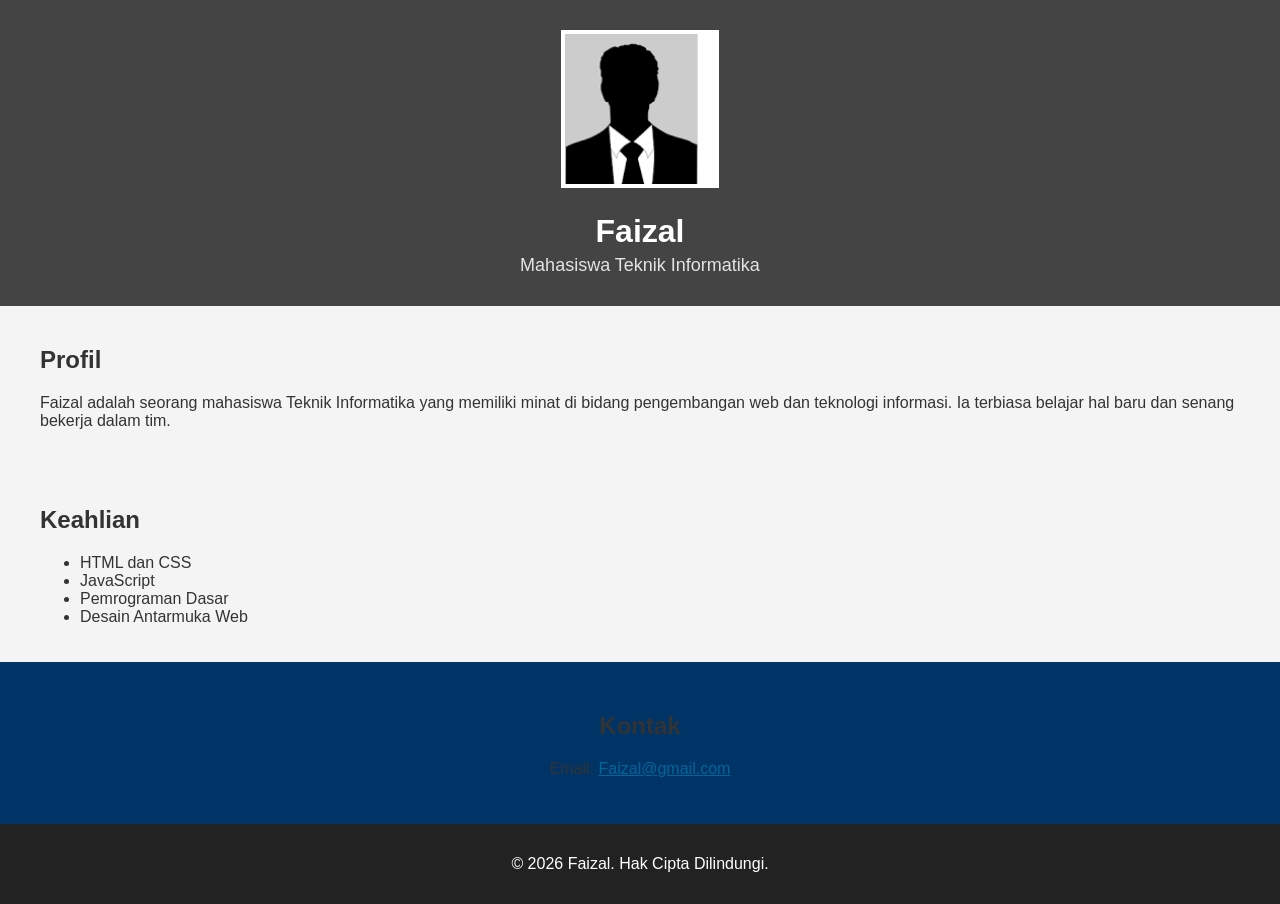
<file: Design web/Pertemuan 3/index.html>
<!DOCTYPE html>
<html lang="id">
<head>
    <meta charset="UTF-8">
    <meta name="viewport" content="width=device-width, initial-scale=1.0">
    <title>CV Mahasiswa</title>
    <link rel="stylesheet" href="style.css">
</head>
<body>

    <header>
        <img class="foto-profil" src="foto.png" alt="Foto Profil Randhika">
        <h1>Faizal</h1>
        <p class="profesi">Mahasiswa Teknik Informatika</p>
    </header>

    <div class="profil">
        <h2>Profil</h2>
        <p>
            Faizal adalah seorang mahasiswa Teknik Informatika yang memiliki minat
            di bidang pengembangan web dan teknologi informasi. Ia terbiasa belajar
            hal baru dan senang bekerja dalam tim.
        </p>
    </div>

    <div class="keahlian">
        <h2>Keahlian</h2>
        <ul>
            <li>HTML dan CSS</li>
            <li>JavaScript</li>
            <li>Pemrograman Dasar</li>
            <li>Desain Antarmuka Web</li>
        </ul>
    </div>

    <div class="kontak">
        <h2>Kontak</h2>
        <p>Email: <a href="mailto:Faizal@gmail.com">Faizal@gmail.com</a></p>
    </div>

    <footer>
        <p>&copy; 2026 Faizal. Hak Cipta Dilindungi.</p>
    </footer>
</body>
</html>
</file>
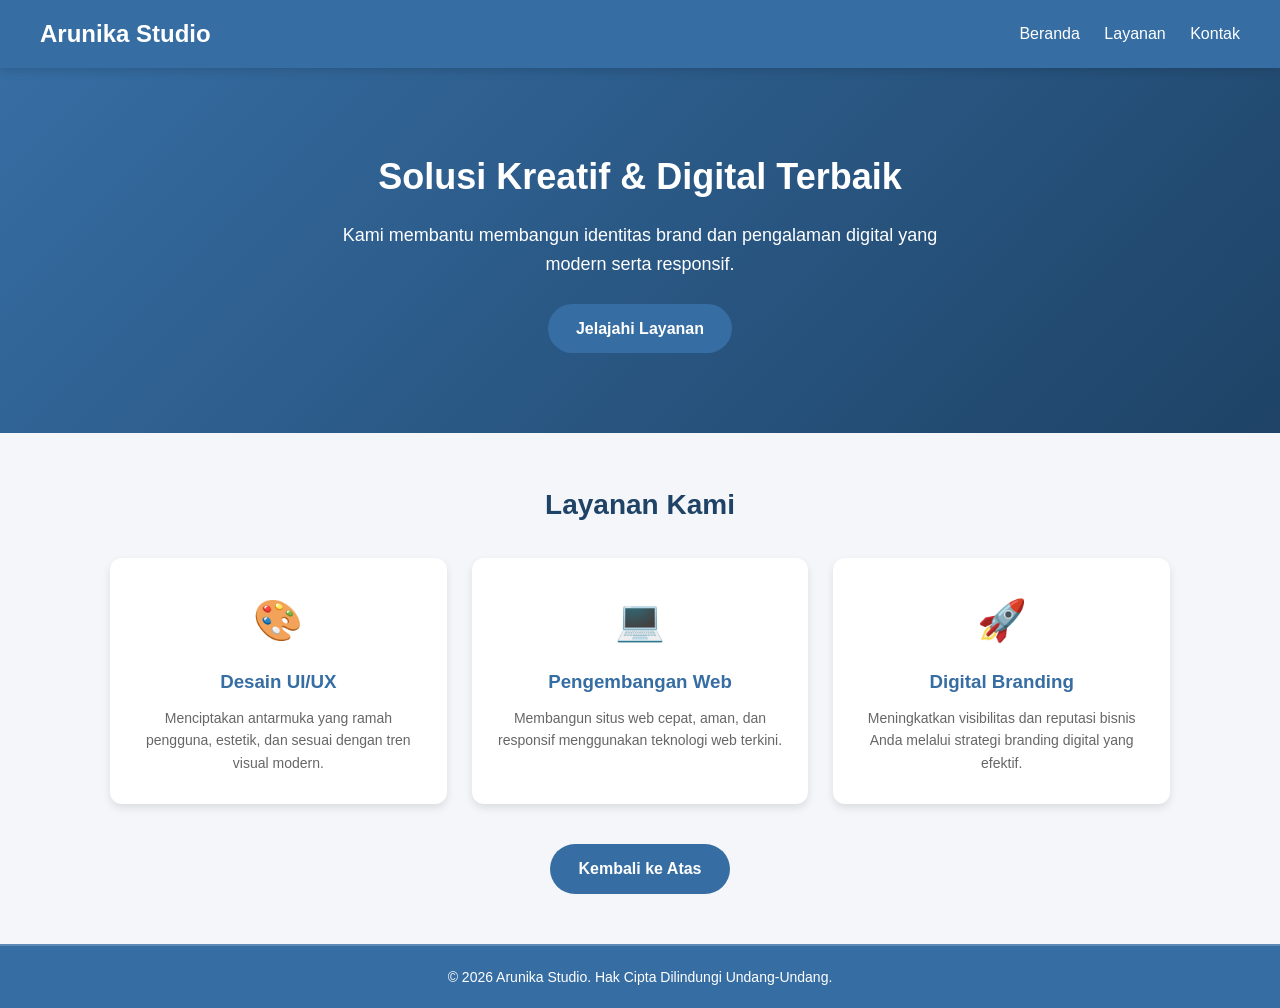
<file: Design web/Pertemuan4/index.html>
<!DOCTYPE html>
<html lang="id">
<head>
    <meta charset="UTF-8">
    <meta name="viewport" content="width=device-width, initial-scale=1.0">
    <title>Arunika Studio - Landing Page</title>
    <!-- Menghubungkan External CSS -->
    <link rel="stylesheet" href="style.css">
</head>
<body>

    <!-- Header & Navigasi Sticky -->
    <header class="header">
        <h1 class="logo">Arunika Studio</h1>
        <nav class="nav-menu">
            <a href="#hero">Beranda</a>
            <a href="#services">Layanan</a>
            <a href="#footer">Kontak</a>
        </nav>
    </header>

    <!-- Hero Section -->
    <section id="hero" class="hero">
        <div class="hero-content">
            <h2>Solusi Kreatif & Digital Terbaik</h2>
            <p>Kami membantu membangun identitas brand dan pengalaman digital yang modern serta responsif.</p>
            <a href="#services" class="button">Jelajahi Layanan</a>
        </div>
    </section>

    <!-- Main Content: Layanan (3 Cards) -->
    <main id="services" class="container">
        <h2 class="section-title">Layanan Kami</h2>
        <div class="services-grid">
            <!-- Card 1 -->
            <div class="card">
                <div class="card-icon">🎨</div>
                <h3>Desain UI/UX</h3>
                <p>Menciptakan antarmuka yang ramah pengguna, estetik, dan sesuai dengan tren visual modern.</p>
            </div>
            <!-- Card 2 -->
            <div class="card">
                <div class="card-icon">💻</div>
                <h3>Pengembangan Web</h3>
                <p>Membangun situs web cepat, aman, dan responsif menggunakan teknologi web terkini.</p>
            </div>
            <!-- Card 3 -->
            <div class="card">
                <div class="card-icon">🚀</div>
                <h3>Digital Branding</h3>
                <p>Meningkatkan visibilitas dan reputasi bisnis Anda melalui strategi branding digital yang efektif.</p>
            </div>
        </div>

        <!-- Tombol Kembali ke Atas -->
        <div class="scroll-top-wrapper">
            <a href="#hero" class="button">Kembali ke Atas</a>
        </div>
    </main>

    <!-- Footer -->
    <footer id="footer" class="footer">
        <p>&copy; 2026 Arunika Studio. Hak Cipta Dilindungi Undang-Undang.</p>
    </footer>

</body>
</html>
</file>
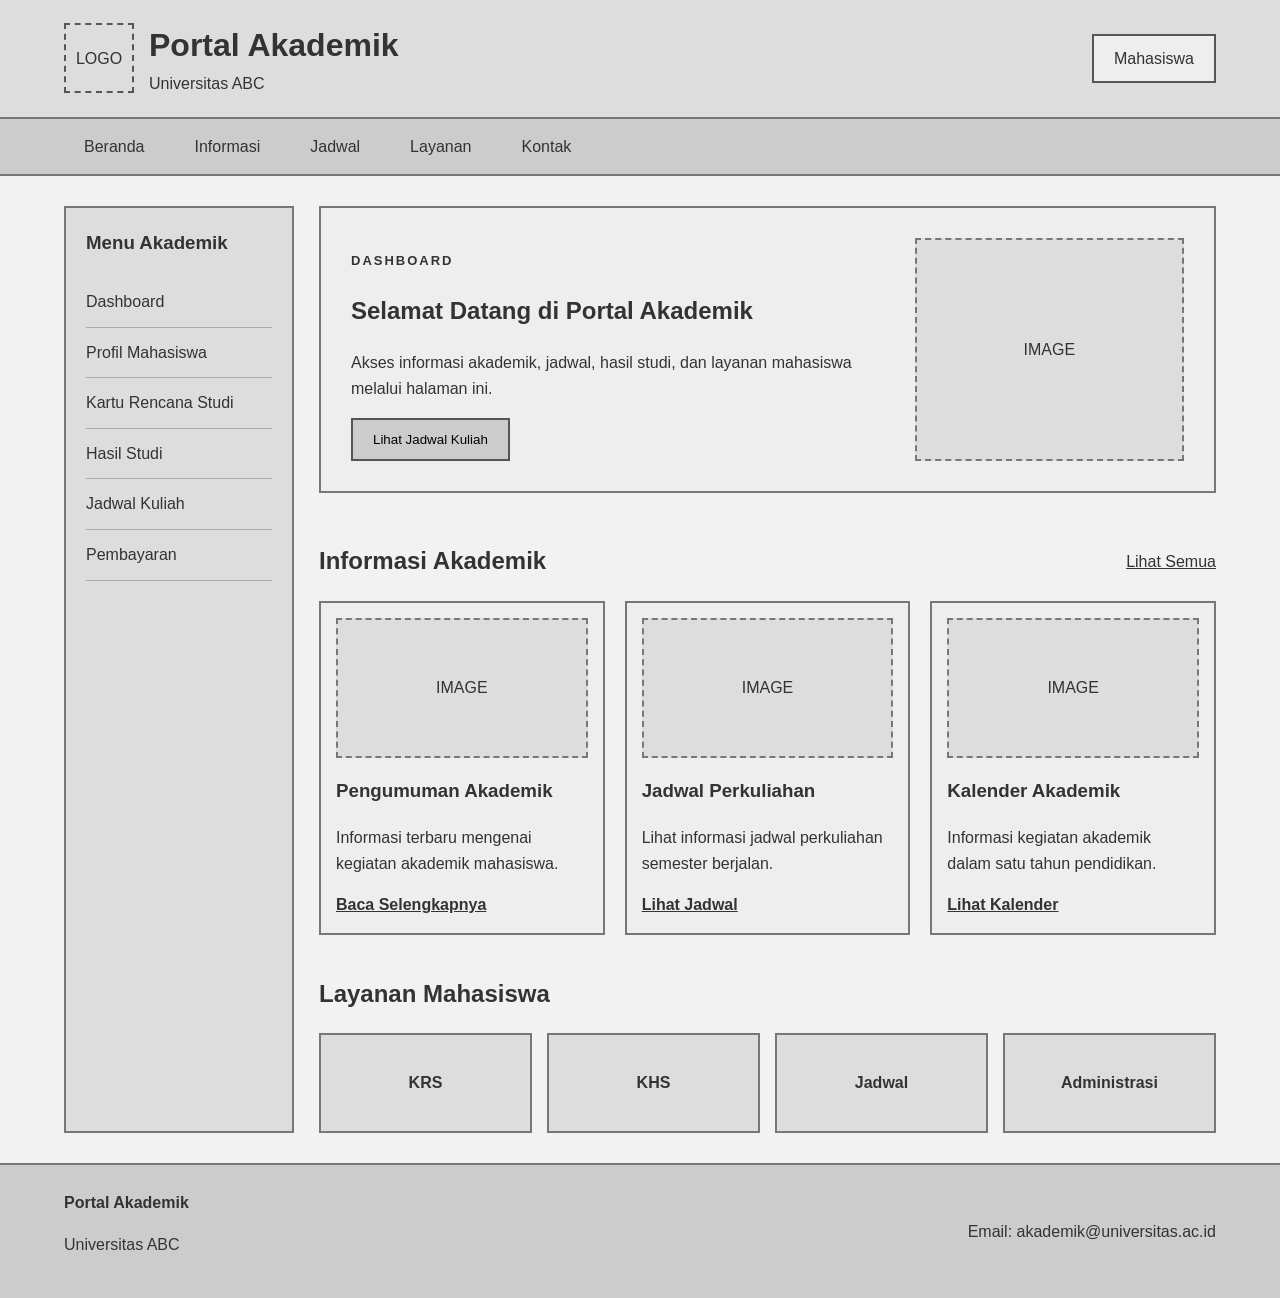
<file: Design web/Pertemuan 5/Mid fid/index.html>
<!doctype html>
<html lang="id">
  <head>
    <meta charset="UTF-8" />
    <meta name="viewport" content="width=device-width, initial-scale=1.0" />
    <title>Wireframe Portal Akademik</title>
    <link rel="stylesheet" href="css/style.css" />
  </head>
  <body>
    <!-- Header -->
    <header>
      <div class="container header-wrapper">
        <div class="brand">
          <div class="logo-placeholder">LOGO</div>
          <div>
            <h1>Portal Akademik</h1>
            <p>Universitas ABC</p>
          </div>
        </div>
        <div class="profile">Mahasiswa</div>
      </div>
    </header>

    <!-- Navigation -->
    <nav>
      <div class="container nav-wrapper">
        <a href="#beranda">Beranda</a>
        <a href="#informasi">Informasi</a>
        <a href="#jadwal">Jadwal</a>
        <a href="#layanan">Layanan</a>
        <a href="#kontak">Kontak</a>
      </div>
    </nav>

    <!-- Main -->
    <main class="container main-layout">
      <!-- Sidebar -->
      <aside class="sidebar">
        <h3>Menu Akademik</h3>
        <a href="#">Dashboard</a>
        <a href="#">Profil Mahasiswa</a>
        <a href="#">Kartu Rencana Studi</a>
        <a href="#">Hasil Studi</a>
        <a href="#">Jadwal Kuliah</a>
        <a href="#">Pembayaran</a>
      </aside>

      <!-- Main Content -->
      <section class="content">
        <!-- Hero -->
        <section id="beranda" class="hero">
          <div class="hero-text">
            <p class="label">DASHBOARD</p>
            <h2>Selamat Datang di Portal Akademik</h2>
            <p>
              Akses informasi akademik, jadwal, hasil studi, dan layanan
              mahasiswa melalui halaman ini.
            </p>
            <button>Lihat Jadwal Kuliah</button>
          </div>
          <div class="hero-image">IMAGE</div>
        </section>

        <!-- Informasi -->
        <section id="informasi">
          <div class="section-title">
            <h2>Informasi Akademik</h2>
            <a href="#"> Lihat Semua </a>
          </div>
          <div class="card-grid">
            <article class="card">
              <div class="card-image">IMAGE</div>
              <h3>Pengumuman Akademik</h3>
              <p>Informasi terbaru mengenai kegiatan akademik mahasiswa.</p>
              <a href="#"> Baca Selengkapnya </a>
            </article>
            <article class="card">
              <div class="card-image">IMAGE</div>
              <h3>Jadwal Perkuliahan</h3>
              <p>Lihat informasi jadwal perkuliahan semester berjalan.</p>
              <a href="#"> Lihat Jadwal </a>
            </article>
            <article class="card">
              <div class="card-image">IMAGE</div>
              <h3>Kalender Akademik</h3>
              <p>Informasi kegiatan akademik dalam satu tahun pendidikan.</p>
              <a href="#"> Lihat Kalender </a>
            </article>
          </div>
        </section>

        <!-- Layanan -->
        <section id="layanan" class="layanan">
          <h2>Layanan Mahasiswa</h2>
          <div class="layanan-grid">
            <div class="layanan-item">KRS</div>
            <div class="layanan-item">KHS</div>
            <div class="layanan-item">Jadwal</div>
            <div class="layanan-item">Administrasi</div>
          </div>
        </section>
      </section>
    </main>

    <!-- Footer -->
    <footer id="kontak">
      <div class="container footer-wrapper">
        <div>
          <strong>Portal Akademik</strong>
          <p>Universitas ABC</p>
        </div>
        <div>Email: akademik@universitas.ac.id</div>
      </div>
    </footer>
  </body>
</html>
</file>
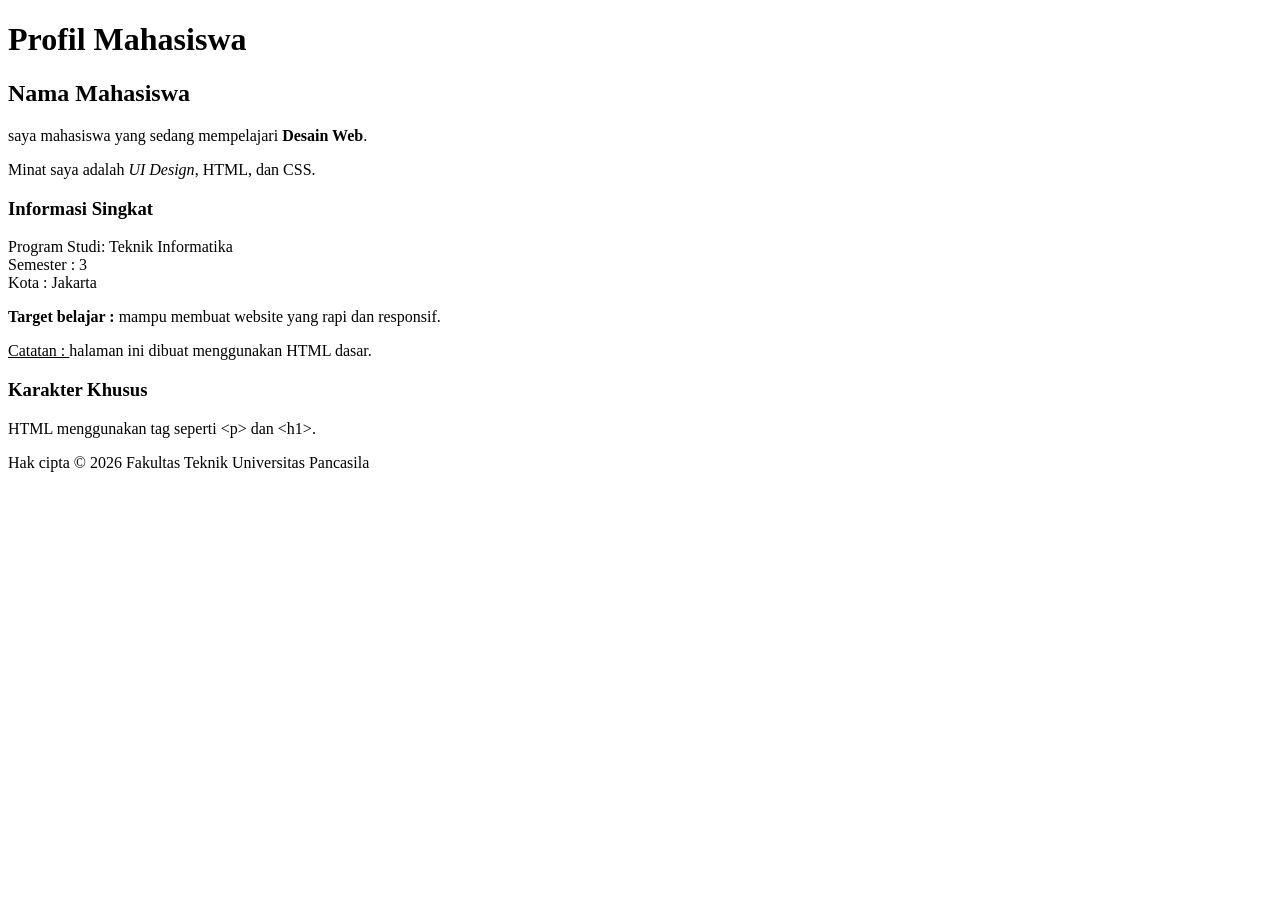
<file: Design web/Pertemuan 1/tugas1.html>
<!DOCTYPE html>
<html lang="id">
<head>
    <meta charset="UTF-8">
    <meta name="viewport" content="width=device-width, initial-scale=1.0">
    <title>Profil Mahasiswa</title>
</head>
<body>
    <h1>Profil Mahasiswa</h1>
    <h2>Nama Mahasiswa</h2>
    <p>saya mahasiswa yang sedang mempelajari <strong>Desain Web</strong>.</p>
    <p>Minat saya adalah <em>UI Design</em>, HTML, dan CSS.</p>
    <h3>Informasi Singkat</h3>
    <p> Program Studi: Teknik Informatika<br>
        Semester : 3<br>
        Kota : Jakarta</p>
    <p><b>Target belajar : </b> mampu membuat website yang rapi dan responsif.</p>
    <p><u>Catatan : </u> halaman ini dibuat menggunakan HTML dasar.</p>
    <h3>Karakter Khusus</h3>
    <p>HTML menggunakan tag seperti &lt;p&gt; dan &lt;h1&gt;.</p>
    <p>Hak cipta &copy; 2026 Fakultas Teknik Universitas Pancasila</p>
</body>
</html>
</file>
<file: Design web/Pertemuan 3/style.css>
body {
    font-family: Arial, sans-serif;
    margin: 0;
    background-color: #f4f4f4;
    color: #333;
}
header {
    background-color: #444;
    text-align: center;
    padding: 30px 20px;
}
.foto-profil {
    width: 150px;
    height: 150px;
    border: 4px solid white;
}
h1 {
    color: white;
    font-size: 32px;
    font-weight: bold;
    margin-bottom: 5px;
}
.profesi {
    color: rgba(255, 255, 255, 0.85);
    font-size: 18px;
    margin: 0;
}
.profil,
.keahlian {
    padding: 20px 40px;
}
.kontak a {
    color: #006699;
}
.kontak {
    background-color: #003366;
    text-align: center;
    padding: 30px;
}
footer {
    text-align: center;
    padding: 15px;
    background-color: #222;
    color: white;
}
</file>
<file: Design web/Pertemuan4/style.css>
/* ==========================================
   1. RESET & BASIC SETUP (BOX MODEL)
   ========================================== */
* {
    margin: 0;
    padding: 0;
    box-sizing: border-box; /* Memastikan padding & border dihitung di dalam width/height */
}

body {
    font-family: 'Segoe UI', Tahoma, Geneva, Verdana, sans-serif;
    line-height: 1.6;
    background-color: #f4f6f9;
    color: #333333;
}

/* ==========================================
   2. HEADER & STICKY NAVIGATION
   ========================================== */
.header {
    position: sticky;
    top: 0;
    z-index: 1000;
    background-color: #366da3;
    display: flex;
    justify-content: space-between;
    align-items: center;
    padding: 15px 40px;
    box-shadow: 0 2px 10px rgba(0, 0, 0, 0.15);
}

.logo {
    color: #ffffff;
    font-size: 24px;
}

.nav-menu a {
    color: #ffffff;
    text-decoration: none;
    margin-left: 20px;
    font-weight: 500;
    transition: color 0.3s ease;
}

.nav-menu a:hover {
    color: #ffd700;
}

/* ==========================================
   3. HERO SECTION
   ========================================== */
.hero {
    background: linear-gradient(135deg, #366da3, #1e4366);
    color: #ffffff;
    text-align: center;
    padding: 80px 20px;
}

.hero h2 {
    font-size: 36px;
    margin-bottom: 15px;
}

.hero p {
    font-size: 18px;
    margin-bottom: 25px;
    max-width: 600px;
    margin-left: auto;
    margin-right: auto;
}

/* ==========================================
   4. LAYOUT UTAMA & REUSABLE CARDS (.card)
   ========================================== */
.container {
    max-width: 1100px;
    margin: 50px auto;
    padding: 0 20px;
}

.section-title {
    text-align: center;
    font-size: 28px;
    margin-bottom: 30px;
    color: #1e4366;
}

/* Grid Layout untuk 3 Kolom di Desktop */
.services-grid {
    display: flex;
    gap: 25px;
}

/* Reusable Class 1: .card */
.card {
    flex: 1;
    background-color: #ffffff;
    padding: 30px 20px;
    border-radius: 12px;
    box-shadow: 0 4px 8px rgba(0, 0, 0, 0.1);
    text-align: center;
    transition: transform 0.3s ease, box-shadow 0.3s ease;
}

.card:hover {
    transform: translateY(-5px);
    box-shadow: 0 8px 16px rgba(0, 0, 0, 0.15);
}

.card-icon {
    font-size: 40px;
    margin-bottom: 15px;
}

.card h3 {
    margin-bottom: 10px;
    color: #366da3;
}

.card p {
    color: #666666;
    font-size: 14px;
}

/* ==========================================
   5. REUSABLE BUTTON (.button)
   ========================================== */
.scroll-top-wrapper {
    text-align: center;
    margin-top: 40px;
}

/* Reusable Class 2: .button */
.button {
    display: inline-block;
    background-color: #366da3;
    color: #ffffff;
    padding: 12px 28px;
    border-radius: 25px; /* Pill-shape style */
    text-decoration: none;
    font-weight: 600;
    border: none;
    cursor: pointer;
    transition: background-color 0.3s ease, transform 0.2s ease;
}

.button:hover {
    background-color: #2e7d32; /* Warna hijau tua saat hover */
}

/* ==========================================
   6. FOOTER
   ========================================== */
.footer {
    background-color: #366da3;
    color: #ffffff;
    text-align: center;
    font-size: 14px;
    padding: 20px;
    border-top: 2px solid rgba(255, 255, 255, 0.2); /* 2px solid #ffffff33 */
    margin-top: 50px;
}

/* ==========================================
   7. MEDIA QUERY (RESPONSIVE MOBILE < 768px)
   ========================================== */
@media (max-width: 768px) {
    /* Mengubah Flex Header menjadi Vertikal pada Layar Kecil */
    .header {
        flex-direction: column;
        gap: 10px;
        padding: 15px 20px;
    }

    .nav-menu a {
        margin: 0 10px;
    }

    /* Mengubah 3 Kartu Layanan Menjadi 1 Kolom Vertikal */
    .services-grid {
        flex-direction: column;
    }

    .hero h2 {
        font-size: 26px;
    }

    .hero p {
        font-size: 15px;
    }
}
</file>
<file: Design web/Pertemuan 5/Mid fid/css/style.css>
* {
  box-sizing: border-box;
}

body {
  margin: 0;
  font-family: Arial, sans-serif;
  background-color: #f2f2f2;
  color: #333333;
  line-height: 1.6;
}

.container {
  width: 90%;
  max-width: 1200px;
  margin: auto;
}

/* HEADER */
header {
  background-color: #dddddd;
  border-bottom: 2px solid #777777;
  padding: 20px 0;
}

.header-wrapper {
  display: flex;
  justify-content: space-between;
  align-items: center;
}

.brand {
  display: flex;
  align-items: center;
  gap: 15px;
}

.logo-placeholder {
  width: 70px;
  height: 70px;
  border: 2px dashed #555555;
  display: flex;
  align-items: center;
  justify-content: center;
}

.brand h1 {
  margin: 0;
}

.brand p {
  margin: 0;
}

.profile {
  padding: 10px 20px;
  border: 2px solid #555555;
  background-color: #eeeeee;
}

/* NAV */
nav {
  background-color: #cccccc;
  border-bottom: 2px solid #777777;
}

.nav-wrapper {
  display: flex;
  gap: 10px;
}

nav a {
  display: block;
  padding: 15px 20px;
  text-decoration: none;
  color: #333333;
}

nav a:hover {
  background-color: #aaaaaa;
}

/* MAIN LAYOUT */
.main-layout {
  display: grid;
  grid-template-columns: 230px 1fr;
  gap: 25px;
  margin-top: 30px;
  margin-bottom: 30px;
}

/* SIDEBAR */
.sidebar {
  background-color: #dddddd;
  border: 2px solid #777777;
  padding: 20px;
}

.sidebar h3 {
  margin-top: 0;
}

.sidebar a {
  display: block;
  color: #333333;
  text-decoration: none;
  border-bottom: 1px solid #aaaaaa;
  padding: 12px 0;
}

.sidebar a:hover {
  font-weight: bold;
}

/* CONTENT */
.content {
  min-width: 0;
}

/* HERO */
.hero {
  display: grid;
  grid-template-columns: 2fr 1fr;
  gap: 25px;
  padding: 30px;
  border: 2px solid #777777;
  background-color: #eeeeee;
  margin-bottom: 30px;
}

.hero-image {
  min-height: 220px;
  border: 2px dashed #777777;
  display: flex;
  align-items: center;
  justify-content: center;
  background-color: #dddddd;
}

.label {
  font-size: 13px;
  font-weight: bold;
  letter-spacing: 2px;
}

.hero button {
  padding: 12px 20px;
  border: 2px solid #555555;
  background-color: #cccccc;
  cursor: pointer;
}

/* SECTION TITLE */
.section-title {
  display: flex;
  justify-content: space-between;
  align-items: center;
}

.section-title a {
  color: #333333;
}

/* CARD */
.card-grid {
  display: grid;
  grid-template-columns: repeat(3, 1fr);
  gap: 20px;
}

.card {
  background-color: #eeeeee;
  border: 2px solid #777777;
  padding: 15px;
}

.card-image {
  height: 140px;
  background-color: #dddddd;
  border: 2px dashed #777777;
  display: flex;
  align-items: center;
  justify-content: center;
}

.card a {
  color: #333333;
  font-weight: bold;
}

/* LAYANAN */
.layanan {
  margin-top: 40px;
}

.layanan-grid {
  display: grid;
  grid-template-columns: repeat(4, 1fr);
  gap: 15px;
}

.layanan-item {
  min-height: 100px;
  border: 2px solid #777777;
  background-color: #dddddd;
  display: flex;
  align-items: center;
  justify-content: center;
  font-weight: bold;
}

/* FOOTER */
footer {
  background-color: #cccccc;
  border-top: 2px solid #777777;
  padding: 25px 0;
}

.footer-wrapper {
  display: flex;
  justify-content: space-between;
  align-items: center;
}

/* TABLET */
@media (max-width: 900px) {
  .main-layout {
    grid-template-columns: 1fr;
  }

  .sidebar {
    display: flex;
    flex-wrap: wrap;
    gap: 10px;
  }

  .sidebar h3 {
    width: 100%;
  }

  .sidebar a {
    border: 1px solid #777777;
    padding: 10px;
  }

  .card-grid {
    grid-template-columns: repeat(2, 1fr);
  }

  .layanan-grid {
    grid-template-columns: repeat(2, 1fr);
  }
}

/* SMARTPHONE */
@media (max-width: 600px) {
  .header-wrapper {
    flex-direction: column;
    align-items: flex-start;
    gap: 15px;
  }

  .nav-wrapper {
    flex-direction: column;
  }

  nav a {
    border-bottom: 1px solid #999999;
  }

  .hero {
    grid-template-columns: 1fr;
  }

  .hero-image {
    min-height: 160px;
  }

  .card-grid {
    grid-template-columns: 1fr;
  }

  .layanan-grid {
    grid-template-columns: 1fr;
  }

  .footer-wrapper {
    flex-direction: column;
    align-items: flex-start;
  }
}
</file>
